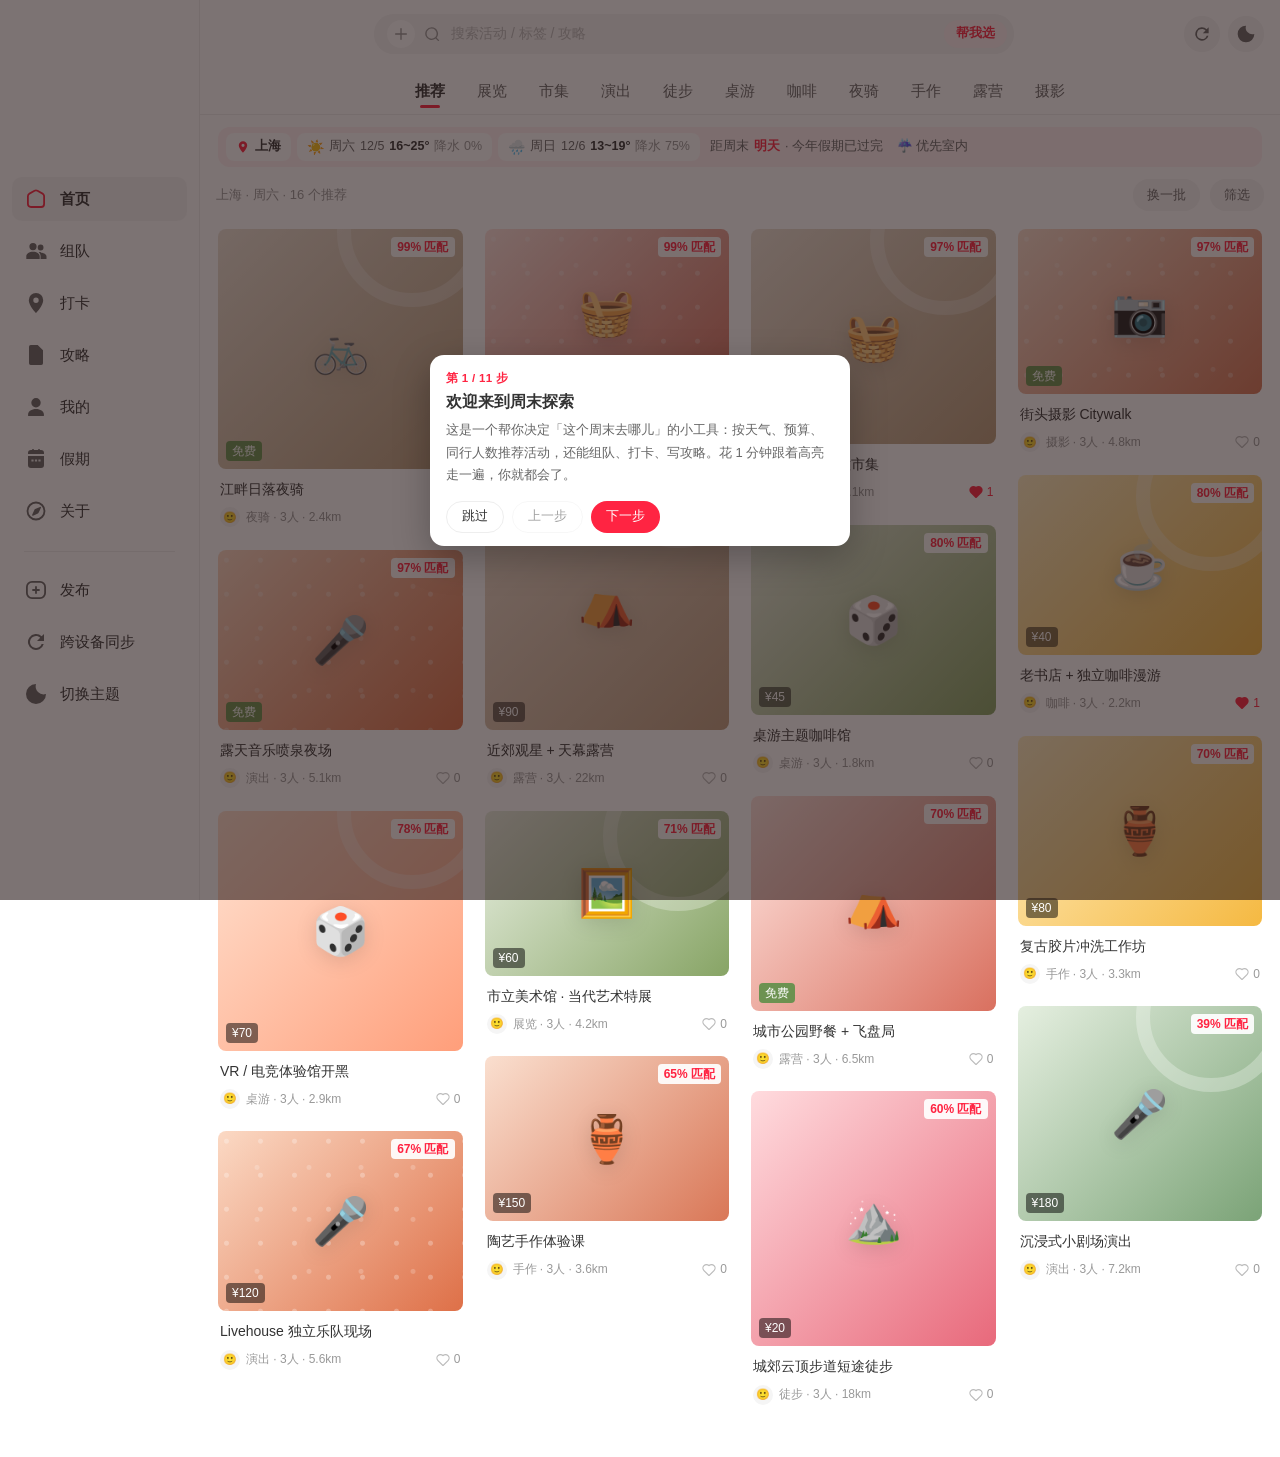
<file: index.html>
<!DOCTYPE html>
<html lang="zh-CN" data-theme="light">
<head>
<meta charset="UTF-8" />
<meta name="viewport" content="width=device-width, initial-scale=1, viewport-fit=cover" />
<title>周末探索 · 周末城市探索指南</title>
<meta name="description" content="按偏好、天气、预算推荐本地周末活动，支持组队出发、打卡记录、攻略分享，多设备实时同步。" />
<meta name="theme-color" content="#FF2B4E" />
<link rel="stylesheet" href="assets/css/base.css">
<link rel="stylesheet" href="assets/css/layout.css">
<link rel="stylesheet" href="assets/css/components.css">
<link rel="stylesheet" href="assets/css/pages.css">
<link rel="stylesheet" href="assets/css/tour.css">
</head>
<body>

<svg aria-hidden="true" style="position:absolute;width:0;height:0;overflow:hidden">
<defs>
  <!-- 导航类图标：24×24 网格，描边粗细 1.5～1.8 -->
  <symbol id="i-home" viewBox="0 0 24 24"><path d="M20.768 7.934a4 4 0 0 0-1.825-2.153l-5-2.778-.055-.03a4 4 0 0 0-3.83.03l-5 2.778A4 4 0 0 0 3 9.278v7.646q0 .1.005.2A4 4 0 0 0 7 20.924h10q.1 0 .2-.005a4 4 0 0 0 3.8-3.995V9.243a4 4 0 0 0-.232-1.309m-9.776-3.452a2 2 0 0 1 2.016 0l5.2 3.033a2 2 0 0 1 .992 1.728v7.881a2 2 0 0 1-2 2H6.8a2 2 0 0 1-2-2V9.243a2 2 0 0 1 .992-1.728z"/></symbol>
  <symbol id="i-search" viewBox="0 0 24 24"><path d="M11.5 3a8.5 8.5 0 0 1 6.613 13.84l3.023 3.024a.9.9 0 1 1-1.272 1.272l-3.024-3.023A8.5 8.5 0 1 1 11.5 3m0 15.2a6.7 6.7 0 1 0 0-13.4 6.7 6.7 0 0 0 0 13.4"/></symbol>
  <symbol id="i-plus" viewBox="0 0 20 20"><path d="M10 3.334a.75.75 0 0 1 .75.75V9.25h5.167a.75.75 0 1 1 0 1.5H10.75v5.167a.75.75 0 0 1-1.5 0V10.75H4.083a.75.75 0 0 1 0-1.5H9.25V4.084a.75.75 0 0 1 .75-.75"/></symbol>
  <symbol id="i-create" viewBox="0 0 24 24"><path d="M16 4.8A4.2 4.2 0 0 1 20.2 9v6a4.2 4.2 0 0 1-4.2 4.2H8A4.2 4.2 0 0 1 3.8 15V9A4.2 4.2 0 0 1 8 4.8zM8 3a6 6 0 0 0-6 6v6a6 6 0 0 0 6 6h8a6 6 0 0 0 6-6V9a6 6 0 0 0-6-6z"/><path d="M11.1 15a.9.9 0 1 0 1.8 0v-2.1H15a.9.9 0 1 0 0-1.8h-2.1V9a.9.9 0 1 0-1.8 0v2.1H9a.9.9 0 0 0 0 1.8h2.1z"/></symbol>
  <symbol id="i-like" viewBox="0 0 24 24"><path d="M3.83 4.803A6.25 6.25 0 0 1 8.233 3c1.36 0 2.68.436 3.767 1.253A6.26 6.26 0 0 1 15.767 3a6.25 6.25 0 0 1 4.404 1.803 6.127 6.127 0 0 1 0 8.734l-7.123 7.034a1.494 1.494 0 0 1-2.096 0l-7.128-7.04a6.125 6.125 0 0 1 .006-8.728m1.26 7.446L12 19.074l6.906-6.82a4.323 4.323 0 0 0 0-6.168 4.45 4.45 0 0 0-3.139-1.284 4.45 4.45 0 0 0-3.135 1.28.9.9 0 0 1-1.262 0 4.46 4.46 0 0 0-3.137-1.28 4.45 4.45 0 0 0-3.139 1.284 4.32 4.32 0 0 0-.005 6.163"/></symbol>
  <symbol id="i-liked" viewBox="0 0 24 24"><path d="m20.17 13.537-7.122 7.034a1.494 1.494 0 0 1-2.096 0l-7.128-7.04a6.125 6.125 0 0 1 .006-8.728A6.25 6.25 0 0 1 8.233 3c1.36 0 2.68.436 3.767 1.253A6.26 6.26 0 0 1 15.767 3a6.25 6.25 0 0 1 4.404 1.803 6.127 6.127 0 0 1 0 8.734"/></symbol>
  <symbol id="i-menu" viewBox="0 0 20 20"><path d="M3.25 4.167h13.5a.75.75 0 0 1 0 1.5H3.25a.75.75 0 0 1 0-1.5M3.25 9.25h13.5a.75.75 0 0 1 0 1.5H3.25a.75.75 0 0 1 0-1.5M16.75 14.333H3.25a.75.75 0 0 0 0 1.5h13.5a.75.75 0 0 0 0-1.5"/></symbol>
  <symbol id="i-arrow" viewBox="0 0 16 16"><path d="M9.667 7.823 5.548 3.812a.667.667 0 0 1 .928-.957l4.547 4.426c.406.393.416 1.04.023 1.446l-.023.022-4.558 4.395a.667.667 0 0 1-.928-.957l4.13-3.98a.267.267 0 0 0 0-.384"/></symbol>
  <!-- 以下为本项目自绘，网格/粗细与上面保持一致 -->
  <symbol id="i-user" viewBox="0 0 24 24"><path d="M12 12.4a4.7 4.7 0 1 0 0-9.4 4.7 4.7 0 0 0 0 9.4m0 1.7c-4.35 0-7.9 2.35-7.9 5.25V21h15.8v-1.65c0-2.9-3.55-5.25-7.9-5.25"/></symbol>
  <symbol id="i-team" viewBox="0 0 24 24"><path d="M9 11.2a3.6 3.6 0 1 0 0-7.2 3.6 3.6 0 0 0 0 7.2m0 1.6c-3.7 0-6.7 1.98-6.7 4.42V20h13.4v-2.78C15.7 14.78 12.7 12.8 9 12.8"/><path d="M16.6 11.4a2.9 2.9 0 1 0 0-5.8 2.9 2.9 0 0 0 0 5.8m.2 1.5c-.78 0-1.51.11-2.17.32 1.24 1.02 1.97 2.35 1.97 3.95V20h5.9v-2.5c0-2.1-2.6-3.8-5.7-3.8"/></symbol>
  <symbol id="i-pin" viewBox="0 0 24 24"><path d="M12 2a7.2 7.2 0 0 0-7.2 7.2C4.8 14.6 12 22 12 22s7.2-7.4 7.2-12.8A7.2 7.2 0 0 0 12 2m0 9.9a2.7 2.7 0 1 1 0-5.4 2.7 2.7 0 0 1 0 5.4"/></symbol>
  <symbol id="i-doc" viewBox="0 0 24 24"><path d="M5 3.75A1.75 1.75 0 0 1 6.75 2h6.9L19 7.35V20.25A1.75 1.75 0 0 1 17.25 22H6.75A1.75 1.75 0 0 1 5 20.25zm2.6 7.35h8.8v1.5H7.6zm0 4h5.6v1.5H7.6z"/></symbol>
  <symbol id="i-sync" viewBox="0 0 24 24"><path d="M17.65 6.35A8 8 0 1 0 19.73 14h-2.08A6 6 0 1 1 12 6c1.66 0 3.14.69 4.22 1.78L13 11h7V4z"/></symbol>
  <symbol id="i-moon" viewBox="0 0 24 24"><path d="M12 2a10 10 0 1 0 10 10 8 8 0 0 1-10-10"/></symbol>
  <symbol id="i-sun" viewBox="0 0 24 24"><path d="M12 17a5 5 0 1 0 0-10 5 5 0 0 0 0 10m0 1.8a1 1 0 0 1 1 1V22a1 1 0 0 1-2 0v-2.2a1 1 0 0 1 1-1m0-17.6a1 1 0 0 1 1 1V4.4a1 1 0 0 1-2 0V2.2a1 1 0 0 1 1-1M4.2 12a1 1 0 0 1-1 1H1a1 1 0 0 1 0-2h2.2a1 1 0 0 1 1 1m18.8 0a1 1 0 0 1-1 1h-2.2a1 1 0 0 1 0-2H22a1 1 0 0 1 1 1M5.6 5.6a1 1 0 0 1 1.4 0l1.6 1.6a1 1 0 0 1-1.4 1.4L5.6 7a1 1 0 0 1 0-1.4m11.6 11.6a1 1 0 0 1 1.4 0l1.6 1.6a1 1 0 0 1-1.4 1.4l-1.6-1.6a1 1 0 0 1 0-1.4m1.4-11.6a1 1 0 0 1 1.4 1.4L18.4 8.6A1 1 0 0 1 17 7.2zM7 17.2a1 1 0 0 1 0 1.4l-1.6 1.6A1 1 0 0 1 4 18.8l1.6-1.6a1 1 0 0 1 1.4 0"/></symbol>
  <symbol id="i-close" viewBox="0 0 24 24"><path d="M12 10.6 6.8 5.4a1 1 0 0 0-1.4 1.4l5.2 5.2-5.2 5.2a1 1 0 1 0 1.4 1.4l5.2-5.2 5.2 5.2a1 1 0 0 0 1.4-1.4L13.4 12l5.2-5.2a1 1 0 0 0-1.4-1.4z"/></symbol>
  <symbol id="i-trash" viewBox="0 0 24 24"><path d="M9.5 3h5a1.5 1.5 0 0 1 1.5 1.5V6h4a1 1 0 0 1 0 2h-1v12a2 2 0 0 1-2 2H8a2 2 0 0 1-2-2V8H5a1 1 0 0 1 0-2h4V4.5A1.5 1.5 0 0 1 10.5 3M9 6h6v-.5H9zm-1 4v10h8V10z"/></symbol>
  <symbol id="i-copy" viewBox="0 0 24 24"><path d="M8 2h9a2 2 0 0 1 2 2v11a1 1 0 0 1-2 0V4H8a1 1 0 0 1 0-2M5 6h9a2 2 0 0 1 2 2v12a2 2 0 0 1-2 2H5a2 2 0 0 1-2-2V8a2 2 0 0 1 2-2m0 2v12h9V8z"/></symbol>
  <symbol id="i-export" viewBox="0 0 24 24"><path d="M12 2a1 1 0 0 1 1 1v9.6l2.3-2.3a1 1 0 0 1 1.4 1.4l-4 4a1 1 0 0 1-1.4 0l-4-4a1 1 0 0 1 1.4-1.4L11 12.6V3a1 1 0 0 1 1-1M4 18a1 1 0 0 1 1 1v1h14v-1a1 1 0 0 1 2 0v2a1 1 0 0 1-1 1H4a1 1 0 0 1-1-1v-2a1 1 0 0 1 1-1"/></symbol>
  <symbol id="i-import" viewBox="0 0 24 24"><path d="M12 15a1 1 0 0 1-1-1V4.4L8.7 6.7a1 1 0 0 1-1.4-1.4l4-4a1 1 0 0 1 1.4 0l4 4a1 1 0 0 1-1.4 1.4L13 4.4V14a1 1 0 0 1-1 1M4 18a1 1 0 0 1 1 1v1h14v-1a1 1 0 0 1 2 0v2a1 1 0 0 1-1 1H4a1 1 0 0 1-1-1v-2a1 1 0 0 1 1-1"/></symbol>
  <symbol id="i-link" viewBox="0 0 24 24"><path d="M10.6 13.4a1 1 0 0 1 0-1.4l4-4a1 1 0 0 1 1.4 1.4l-4 4a1 1 0 0 1-1.4 0M7.8 16.2a4 4 0 0 1 0-5.6l3-3a1 1 0 0 1 1.4 1.4l-3 3a2 2 0 0 0 2.8 2.8l3-3a1 1 0 0 1 1.4 1.5l-3 3a4 4 0 0 1-5.6 0m8.4-8.4a4 4 0 0 1 0 5.6l-3 3a1 1 0 0 1-1.4-1.4l3-3a2 2 0 0 0-2.8-2.8l-3 3A1 1 0 0 1 7.6 10l3-3a4 4 0 0 1 5.6 0"/></symbol>
  <symbol id="i-heart-empty" viewBox="0 0 24 24"><path d="M12 20.6 4.9 13.7a5.6 5.6 0 0 1 .005-8 5.9 5.9 0 0 1 4.15-1.65c1.28 0 2.52.41 3.55 1.18a5.9 5.9 0 0 1 3.55-1.18c1.6 0 3.07.6 4.15 1.65a5.6 5.6 0 0 1 0 8z" fill="none" stroke="currentColor" stroke-width="1.8"/></symbol>
  <!-- 关于（信息）图标 -->
  <symbol id="i-info" viewBox="0 0 22 22"><path d="M12.1 6.646a1.146 1.146 0 1 1-2.292 0 1.146 1.146 0 0 1 2.292 0M11.95 8.896c.163.153.24.375.21.595l-.817 5.437.414-.099a.688.688 0 0 1 .32 1.338l-1.396.333a.687.687 0 0 1-.84-.764l.822-5.476-.445.088A.687.687 0 1 1 9.949 9l1.395-.278a.69.69 0 0 1 .607.174"/><path d="M20.167 11a9.167 9.167 0 1 1-18.334 0 9.167 9.167 0 0 1 18.334 0m-1.375 0a7.792 7.792 0 1 0-15.584 0 7.792 7.792 0 0 0 15.584 0"/></symbol>
  <!-- 日历：顶栏 + 本体 + 挂环 + 三个点 -->
  <symbol id="i-calendar" viewBox="0 0 24 24"><path d="M4 6a3 3 0 0 1 3-3h10a3 3 0 0 1 3 3v1H4z"/><path d="M4 9h16v9a3 3 0 0 1-3 3H7a3 3 0 0 1-3-3z"/><path d="M8 2.2h2v4.4H8zM14 2.2h2v4.4h-2z"/><path d="M7.4 12.4h2.2v2.2H7.4zM10.9 12.4h2.2v2.2h-2.2zM14.4 12.4h2.2v2.2h-2.2z" fill="#fff" fill-opacity=".85"/></symbol>
  <symbol id="i-bell" viewBox="0 0 24 24"><path d="M20.16 13.9v-2.7c0-3.18-1.99-6.07-4.98-7.3C14.58 2.75 13.35 2 12 2s-2.58.75-3.18 1.9c-3 1.23-4.98 4.12-4.98 7.3v2.69C2.77 14.26 2 15.26 2 16.42c0 1.48 1.24 2.68 2.76 2.68H8.5c.28 1.64 1.73 2.9 3.5 2.9s3.22-1.26 3.5-2.9h3.74c1.52 0 2.76-1.2 2.76-2.68 0-1.16-.77-2.15-1.84-2.52M12 20.2c-.74 0-1.36-.46-1.6-1.1h3.19c-.23.64-.85 1.1-1.59 1.1m7.24-2.9H4.76c-.5 0-.9-.39-.9-.88 0-.48.41-.88.91-.88.51 0 .93-.4.93-.9V11.2c0-2.56 1.67-4.88 4.14-5.76.26-.09.46-.29.56-.54.24-.66.89-1.1 1.61-1.1s1.37.44 1.61 1.1c.09.25.3.45.56.54 2.48.88 4.14 3.19 4.14 5.76v3.44c0 .5.42.9.94.9.5 0 .9.39.9.88a.91.91 0 0 1-.92.88"/></symbol>
  <!-- 关于（新手指引）：指北针 —— 圆环 + 指针 -->
  <symbol id="i-compass" viewBox="0 0 24 24"><path d="M12 2.6a9.4 9.4 0 1 1 0 18.8 9.4 9.4 0 0 1 0-18.8m0 1.8a7.6 7.6 0 1 0 0 15.2 7.6 7.6 0 0 0 0-15.2"/><path d="M16.1 7.9a.62.62 0 0 1 .82.82l-2.2 4.9a1.6 1.6 0 0 1-.82.82l-4.9 2.2a.62.62 0 0 1-.82-.82l2.2-4.9a1.6 1.6 0 0 1 .82-.82z"/></symbol>
</defs>
</svg>

<!-- ============ 桌面左侧导航（垂直居中，无 logo，无版本页脚） ============ -->
<aside class="rail">
  <nav class="rail-nav">
    <button class="rail-item on" data-page="feed"><svg class="ri" width="24" height="24"><use href="#i-home"></use></svg>首页</button>
    <button class="rail-item" data-page="team"><svg class="ri" width="24" height="24"><use href="#i-team"></use></svg>组队</button>
    <button class="rail-item" data-page="checkin"><svg class="ri" width="24" height="24"><use href="#i-pin"></use></svg>打卡</button>
    <button class="rail-item" data-page="guide"><svg class="ri" width="24" height="24"><use href="#i-doc"></use></svg>攻略</button>
    <button class="rail-item" data-page="me"><svg class="ri" width="24" height="24"><use href="#i-user"></use></svg>我的</button>
    <button class="rail-item" data-page="calendar"><svg class="ri" width="24" height="24"><use href="#i-calendar"></use></svg>假期</button>
    <button class="rail-item" data-page="about"><svg class="ri" width="24" height="24"><use href="#i-compass"></use></svg>关于</button>
    <div class="rail-sep"></div>
    <button class="rail-item" id="railPublish"><svg class="ri" width="24" height="24"><use href="#i-create"></use></svg>发布</button>
    <button class="rail-item" id="railSync"><svg class="ri" width="24" height="24"><use href="#i-sync"></use></svg>跨设备同步</button>
    <button class="rail-item" id="railTheme"><svg class="ri" width="24" height="24"><use href="#i-moon"></use></svg>切换主题</button>
  </nav>
</aside>

<div class="shell">

<!-- ============ 顶栏（搜索区） ============ -->
<header class="topbar">
  <div class="topbar-in">
    <div class="mlogo"><i>周末</i>探索</div>
    <div class="searchbox">
      <button class="search-add" id="postMini" title="发布"><svg class="ri" width="18" height="18"><use href="#i-plus"></use></svg></button>
      <svg class="ri" width="18" height="18"><use href="#i-search"></use></svg>
      <input id="q" placeholder="搜索活动 / 标签 / 攻略" autocomplete="off" />
      <button class="ask-btn" id="askBtn" title="根据天气和预算帮你挑一个">帮我选</button>
    </div>
    <div class="top-actions">
      <button class="icon-btn" id="syncBtn" title="跨设备同步"><svg class="ri" width="20" height="20"><use href="#i-sync"></use></svg></button>
      <button class="icon-btn" id="themeBtn" title="切换主题"><svg class="ri" width="20" height="20"><use href="#i-moon"></use></svg></button>
    </div>
  </div>
  <nav class="catbar"><div class="catbar-in" id="catbar"></div></nav>
</header>

<!-- ============ 推荐页 ============ -->
<main id="page-feed" class="wrap">
  <div class="weatherbar" id="weatherBar">正在获取天气…</div>
  <div class="toolrow">
    <span class="count" id="feedCount"></span>
    <button class="pill" id="shuffleBtn">换一批</button>
    <button class="pill" id="filterBtn">筛选<span class="dot" id="filterDot" hidden></span></button>
  </div>
  <div class="masonry" id="feed"></div>
</main>

<!-- ============ 假期（日历 / 调休 / 放假安排 / 天气提醒） ============ -->
<main id="page-calendar" class="page wrap" hidden>
  <div class="sec-title">假期 <small id="calHint"></small></div>
  <div class="cal-alerts" id="calAlerts"></div>
  <div class="cal-card">
    <div class="cal-head">
      <button class="icon-btn" id="calPrev" title="上个月"><svg class="ri" width="18" height="18" style="transform:rotate(180deg)"><use href="#i-arrow"></use></svg></button>
      <b id="calTitle"></b>
      <button class="icon-btn" id="calNext" title="下个月"><svg class="ri" width="18" height="18"><use href="#i-arrow"></use></svg></button>
      <button class="btn line" id="calToday">回到今天</button>
    </div>
    <div class="cal-week"><span>一</span><span>二</span><span>三</span><span>四</span><span>五</span><span class="wk">六</span><span class="wk">日</span></div>
    <div class="cal-grid" id="calGrid"></div>
    <div class="cal-legend">
      <span><i class="d-wk"></i>周末</span>
      <span><i class="d-hol"></i>放假</span>
      <span><i class="d-work"></i>调休上班</span>
      <span><i class="d-today"></i>今天</span>
    </div>
  </div>
  <div class="sec-title" style="margin-top:14px">2026 年放假安排 <small><span class="swipe-hint">左右滑动 · </span>国办发明电〔2025〕7号</small></div>
  <div class="cal-holidays" id="holidayList"></div>
</main>

<!-- ============ 关于 ============ -->
<main id="page-about" class="page wrap" hidden>
  <div class="about">
    <div class="about-tabs" id="aboutTabs" role="tablist">
      <button class="atab on" data-atab="guide" id="aboutTabGuide" role="tab"><svg class="ri" width="17" height="17"><use href="#i-compass"></use></svg>新手指引</button>
      <button class="atab" data-atab="readme" id="aboutTabReadme" role="tab"><svg class="ri" width="17" height="17"><use href="#i-info"></use></svg>项目说明</button>
    </div>

    <!-- ============ 新手指引（第一次访问会自动弹出全屏引导；这里可以随时回放） ============ -->
    <section class="about-pane" id="aboutGuide">
      <header class="about-hero">
        <h1>3 分钟上手</h1>
        <p>第一次来？跟着高亮走一遍，就知道每个功能藏在哪了。以后再想看，直接点下面任意一步跳过去。</p>
        <div class="gstart">
          <button class="btn pri" id="guidePlay"><svg class="ri" width="15" height="15"><use href="#i-compass"></use></svg>开始引导</button>
          <span class="hint">共 11 步 · 支持 ← → 切换、Esc 退出</span>
        </div>
      </header>
      <section class="about-sec">
        <h2>引导步骤</h2>
        <div class="gsteps" id="guideSteps"></div>
      </section>
      <section class="about-sec">
        <h2>三句话说明白</h2>
        <div class="feat-grid">
          <div class="feat"><b>先看首页</b><span>推荐卡片按你的偏好排好序，点开就能看到推荐理由和风险提示</span></div>
          <div class="feat"><b>看中就去</b><span>用组队凑人、用打卡记录，攻略里还有别人踩过的坑</span></div>
          <div class="feat"><b>换设备不怕丢</b><span>「我的 → 跨设备同步」建个房间，手机和电脑看同一份数据</span></div>
        </div>
      </section>
    </section>

    <!-- ============ 项目说明（内容即 README；看完引导之后默认显示这块） ============ -->
    <section class="about-pane" id="aboutReadme" hidden>
      <header class="about-hero">
        <h1>周末探索</h1>
        <p>按偏好、天气、预算推荐本地周末活动，支持组队出发、打卡记录、攻略分享，并能在多台设备之间同步。</p>
        <div class="about-links">
          <a href="https://moyuology.github.io/weekend-city-guide/" target="_blank" rel="noopener">在线访问</a>
          <a href="https://github.com/MoyuOlogy/weekend-city-guide" target="_blank" rel="noopener">源码仓库</a>
        </div>
      </header>

      <section class="about-sec">
        <h2>功能</h2>
        <div class="feat-grid">
          <div class="feat"><b>推荐引擎</b><span>城市 / 预算 / 人数 / 时长 / 偏好多项加权，每条都给出匹配度与理由、风险提示，不是黑箱排序</span></div>
          <div class="feat"><b>天气联动</b><span>接 Open-Meteo 真实预报，按即将到来的周六 / 周日取数；下雨自动压低户外权重、优先室内</span></div>
          <div class="feat"><b>假期</b><span>标注周末 / 法定假期 / 调休上班，格子里带未来 7 天天气与出行提醒</span></div>
          <div class="feat"><b>组队</b><span>建队、加入退出、满员进度环、一键复制邀请文案，发起人可解散</span></div>
          <div class="feat"><b>打卡</b><span>地点 / 花费 / 时长 / 心情 / 感想，自动统计次数、总时长与总花费</span></div>
          <div class="feat"><b>攻略</b><span>发布、标签、点赞、复制；标签可点，点了直接跳首页按该标签筛选</span></div>
          <div class="feat"><b>跨设备同步</b><span>云端房间 + 分享链接 + 导入导出 JSON，三种方式互为兜底</span></div>

          <div class="feat"><b>新手引导</b><span>第一次访问自动带你走一遍全站；随时可在「关于 → 新手指引」里回放</span></div>
          <div class="feat"><b>收藏</b><span>在推荐里点心形即可收藏，集中显示在「我的」页</span></div>
        </div>
      </section>

      <section class="about-sec">
        <h2>怎么用跨设备同步</h2>
        <div class="kv-list">
          <div class="kv-row"><b>云端房间</b><span>创建房间后把 6 位房间码发给同学。页面每 6 秒自动同步、改动即上传；发布前会先拉取合并，不会用较少的数据抹掉别人的贡献。</span></div>
          <div class="kv-row"><b>分享链接</b><span>把数据打包进网址，任何设备打开即导入，永久有效、不依赖第三方服务。</span></div>
          <div class="kv-row"><b>导入导出</b><span>导出 JSON 留档；导入 JSON 支持选择文件或直接粘贴。</span></div>
        </div>
      </section>

      <section class="about-sec">
        <h2>技术栈</h2>
        <div class="kv-list">
          <div class="kv-row"><b>形态</b><span>原生 HTML + CSS + JavaScript，<b>零依赖、零构建</b>，GitHub Pages 静态托管</span></div>
          <div class="kv-row"><b>结构</b><span><code>index.html</code> 只留骨架；样式在 <code>assets/css/</code>（5 个），脚本在 <code>assets/js/</code>（21 个模块）</span></div>
          <div class="kv-row"><b>加载</b><span>经典 <code>&lt;script defer&gt;</code>，不用 ES module —— module 在 <code>file://</code> 下会被 CORS 挡掉，那样就不能直接双击打开页面了</span></div>
          <div class="kv-row"><b>数据</b><span>浏览器 <code>localStorage</code>，v1 数据自动迁移</span></div>
          <div class="kv-row"><b>天气</b><span>Open-Meteo（免费、无需 Key）</span></div>
          <div class="kv-row"><b>同步</b><span>textdb.dev 公共存储（免注册）</span></div>
          <div class="kv-row"><b>节假日</b><span>2026 年放假安排：国办发明电〔2025〕7号</span></div>
          <div class="kv-row"><b>视觉</b><span>主色 <code>#ff2442</code>；24×24 单色矢量图标，不用 emoji 做图标；全站禁用蓝紫色相，有自动化断言守着</span></div>
          <div class="kv-row"><b>部署</b><span>GitHub Pages 纯静态托管（不能跑服务端语言）；文件名大小写敏感，Windows 本地不敏感</span></div>
        </div>
      </section>

      <section class="about-sec">
        <h2>质量验证</h2>
        <p>用 Edge 无头浏览器真实加载页面、真实发网络请求跑出来的，共 5 套、271 项断言：</p>
        <div class="feat-grid">
          <div class="feat"><b>颜色审计</b><span>递归扫描全部源码，断言不存在蓝 / 紫色相（hue 185°–335°）</span></div>
          <div class="feat"><b>行为测试 68 项</b><span>渲染 / 筛选 / 搜索 / 点赞 / 详情弹层 / 发布 / 合并与墓碑 / XSS 转义 / 持久化 / 首次访问的强制引导</span></div>
          <div class="feat"><b>按钮审计 112 项</b><span>用真实鼠标事件序列逐个点击，断言不存在「点了没反应」的按钮</span></div>
          <div class="feat"><b>布局与移动端 74 项</b><span>iframe 精确视口验证双端导航、列数、横向溢出、弹窗居中、引导对位，以及触屏点击目标 / 表单字号 / 触屏双击路径</span></div>
          <div class="feat"><b>跨设备同步 17 项</b><span>真连网络验证建房 → 发布 → 清空本地 → 从云端拉回</span></div>
        </div>
        <div class="note">复现方式：<code>powershell -File tests\run-tests.ps1</code>（需 Node.js + Edge）</div>
      </section>

      <section class="about-sec">
        <h2>已知限制</h2>
        <ul>
          <li><b>房间基于公共服务 textdb.dev</b>：房间码即钥匙，任何拿到它的人都能读写，请勿放敏感信息；重要内容请用分享链接或导出 JSON 留档。</li>
          <li><b>活动是示例数据</b>（16 条内置），封面是 CSS 渐变 + emoji 生成的占位图，没有真实照片。</li>
          <li>距离为示例值，未接定位与真实通勤时间；无账号体系，昵称仅在本机登记。</li>
          <li>同步靠轮询（6 秒），不是 WebSocket 实时推送。</li>
          <li><b>节假日是硬编码的 2026 年安排</b>（国办发明电〔2025〕7号）：跨年后需要更新，不会自动跟随。</li>
        </ul>
      </section>

    </section>
  </div>
</main>

<!-- ============ 组队页 ============ -->
<main id="page-team" class="page wrap" hidden>
  <div class="sec-title">正在组队 <small id="teamCount"></small></div>
  <div class="list cols-2" id="teamList"></div>
</main>

<!-- ============ 打卡页 ============ -->
<main id="page-checkin" class="page wrap" hidden>
  <div class="sec-title">我的探索足迹</div>
  <div class="stats" id="ckStats"></div>
  <div class="sec-title" style="margin-top:18px">打卡时间线</div>
  <div class="list" id="ckList"></div>
</main>

<!-- ============ 攻略页 ============ -->
<main id="page-guide" class="page wrap" hidden>
  <div class="sec-title">攻略广场 <small id="guideCount"></small></div>
  <div class="list cols-2" id="guideList"></div>
</main>

<!-- ============ 我的 ============ -->
<main id="page-me" class="page wrap" hidden>
  <div class="row-card">
    <div class="rt">
      <div style="display:flex;gap:11px;align-items:center">
        <div class="avatar" style="width:46px;height:46px;font-size:20px" id="meAvatar">🙂</div>
        <div>
          <h3 id="meName">未设置昵称</h3>
          <div class="meta" id="meSub">设置昵称后即可组队、发攻略</div>
        </div>
      </div>
      <button class="btn line" id="editNickBtn">编辑</button>
    </div>
  </div>

  <div class="sec-title" style="margin-top:18px">我的数据</div>
  <div class="stats" id="meStats"></div>

  <!-- 「假期」和「关于」在桌面端已经在左侧栏里了；移动端底部只有 5 格，
       塞不下更多导航，所以这两个子页面的入口统一收到这里。 -->
  <div class="sec-title only-mobile" style="margin-top:18px">更多</div>
  <div class="row-card only-mobile" id="meMore" style="padding:2px 0">
    <button class="mrow" data-page="calendar">
      <svg class="ri" width="20" height="20"><use href="#i-calendar"></use></svg>假期
      <span class="ts">放假 · 调休 · 天气提醒</span>
      <svg class="ri ar" width="15" height="15"><use href="#i-arrow"></use></svg>
    </button>
    <button class="mrow" data-page="about">
      <svg class="ri" width="20" height="20"><use href="#i-compass"></use></svg>关于
      <span class="ts">新手指引 · 技术栈 · 已知限制</span>
      <svg class="ri ar" width="15" height="15"><use href="#i-arrow"></use></svg>
    </button>
  </div>

  <div class="sec-title" style="margin-top:18px">跨设备同步</div>
  <div class="row-card">
    <div class="rt">
      <div>
        <h3 id="meSyncTitle">未加入云端房间</h3>
        <div class="meta" id="meSyncSub">加入房间后，手机建的活动电脑能立刻看到</div>
      </div>
      <button class="btn pri" id="meSyncBtn">去开启</button>
    </div>
  </div>

  <div class="sec-title" style="margin-top:18px">数据管理</div>
  <div class="row-card">
    <div class="btnrow">
      <button class="btn line" id="shareLinkBtn"><svg class="ri" width="16" height="16"><use href="#i-link"></use></svg>生成分享链接</button>
      <button class="btn line" id="exportBtn"><svg class="ri" width="16" height="16"><use href="#i-export"></use></svg>导出 JSON</button>
      <button class="btn line" id="importBtn"><svg class="ri" width="16" height="16"><use href="#i-import"></use></svg>导入 JSON</button>
      <button class="btn warn" id="clearBtn"><svg class="ri" width="16" height="16"><use href="#i-trash"></use></svg>清空全部数据</button>
      <button class="btn line" id="clearDemoBtn" hidden>清除示例数据</button>
    </div>
    <div class="meta" style="margin-top:10px">分享链接会把当前组队 / 打卡 / 攻略打包进网址，任何设备打开即导入，永久有效，无需联网服务。</div>
  </div>

  <div class="sec-title" style="margin-top:18px">我收藏的活动</div>
  <div class="list cols-2" id="meFavList"></div>

  <div class="foot">
    周末探索 · v3.0 · 天气数据来自 <a href="https://open-meteo.com/" target="_blank" rel="noopener">Open-Meteo</a> ·
    多设备同步基于 <a href="https://textdb.dev/" target="_blank" rel="noopener">textdb.dev</a> 公共存储 + 分享链接<br />
    <a href="https://github.com/MoyuOlogy/weekend-city-guide" target="_blank" rel="noopener">GitHub 仓库</a>
  </div>
</main>

</div><!-- /shell -->

<!-- ============ 底部 Tab（移动端 5 项）+ 悬浮发布按钮 ============ -->
<!-- 移动端只有 5 格：首页 / 组队 / 打卡 / 攻略 / 我的。
     「假期」和「关于」不加进来 —— 详见「我的 → 更多」里的入口。 -->
<nav class="tabbar">
  <div class="tabbar-in">
    <button class="tb on" data-page="feed"><svg class="ri" width="23" height="23"><use href="#i-home"></use></svg><span>首页</span></button>
    <button class="tb" data-page="team"><svg class="ri" width="23" height="23"><use href="#i-team"></use></svg><span>组队</span></button>
    <button class="tb" data-page="checkin"><svg class="ri" width="23" height="23"><use href="#i-pin"></use></svg><span>打卡</span></button>
    <button class="tb" data-page="guide"><svg class="ri" width="23" height="23"><use href="#i-doc"></use></svg><span>攻略</span></button>
    <button class="tb" data-page="me"><svg class="ri" width="23" height="23"><use href="#i-user"></use></svg><span>我的</span></button>
  </div>
</nav>
<button class="fab" id="plusBtn" title="发布"><svg class="ri" width="24" height="24"><use href="#i-plus"></use></svg></button>

<!-- ============ 新手引导遮罩 ============
     首次访问自动弹出；平时可以在「关于 → 新手指引」里回放。
     高亮靠 #tourHole 的 box-shadow 把周围压暗，所以不需要额外的背景层。 -->
<div class="tour" id="tour" role="dialog" aria-modal="true" aria-labelledby="tourTitle" hidden>
  <div class="tour-hole" id="tourHole"></div>
  <div class="tour-tip" id="tourTip">
    <div class="tour-no" id="tourStepNo"></div>
    <h3 id="tourTitle"></h3>
    <p id="tourText"></p>
    <div class="tour-acts">
      <button class="btn line" id="tourSkip">跳过</button>
      <button class="btn line" id="tourPrev">上一步</button>
      <button class="btn pri" id="tourNext">下一步</button>
    </div>
  </div>
</div>

<div class="mask" id="mask"></div>
<section class="sheet" id="sheetDetail"></section>
<section class="sheet" id="sheetForm"></section>
<section class="sheet" id="sheetSync"></section>
<div class="burst" id="burst">❤️</div>
<div id="toast"></div>


<!-- ============ 脚本 ============
     按依赖顺序加载（defer 保证在 DOM 解析后、按文档顺序执行）。
     模块：util.js → store.js → data.js → weather.js → recommend.js → cover.js → feed.js → sheet.js → filter.js → publish.js → team.js → checkin.js → guide.js → me.js → calendar.js → router.js → tour.js → sync.js → events.js → io.js → init.js
     全部用经典 script 而不是 ES module —— module 在 file:// 下会被 CORS 挡，
     那样就没法直接双击 index.html 打开了。
-->
<script defer src="assets/js/util.js"></script>
<script defer src="assets/js/store.js"></script>
<script defer src="assets/js/data.js"></script>
<script defer src="assets/js/weather.js"></script>
<script defer src="assets/js/recommend.js"></script>
<script defer src="assets/js/cover.js"></script>
<script defer src="assets/js/feed.js"></script>
<script defer src="assets/js/sheet.js"></script>
<script defer src="assets/js/filter.js"></script>
<script defer src="assets/js/publish.js"></script>
<script defer src="assets/js/team.js"></script>
<script defer src="assets/js/checkin.js"></script>
<script defer src="assets/js/guide.js"></script>
<script defer src="assets/js/me.js"></script>
<script defer src="assets/js/calendar.js"></script>
<script defer src="assets/js/router.js"></script>
<script defer src="assets/js/tour.js"></script>
<script defer src="assets/js/sync.js"></script>
<script defer src="assets/js/events.js"></script>
<script defer src="assets/js/io.js"></script>
<script defer src="assets/js/init.js"></script>
</body>
</html>
</file>
<file: assets/css/base.css>
/* 周末探索 · base.css —— 变量 / reset / 排版 / 通用工具类 / toast / 页脚
 *
 * 由 index.html 拆分而来（index.html 的 <style>）。每个文件对应原文件里的一个注释模块，
 * 内容是搬运而非重写。要改某个功能，改对应文件即可，不用翻整个 index.html。
 */

/* =========================================================
   设计令牌：品牌红 #ff2442 · 正文 #333 · 次要 #999 · 分隔 #eee
   卡片栅格：1440 视口下最多 4 列，列间距 22～32px
   ========================================================= */
:root{
  --red:#ff2442;
  --red-soft:#fff0f3;
  --text:#333333;
  --text-2:#666666;
  --muted:#999999;
  --muted-2:#bbbbbb;
  --bg:#ffffff;
  --hover:#f7f7f7;
  --fill:#f5f5f5;
  --line:#eeeeee;
  --amber:#e4831b; --amber-soft:#fff6e8;
  --olive:#5f8f49; --olive-soft:#f0f7ec;
  --shadow:0 4px 16px rgba(0,0,0,.08);
  --shadow-lg:0 -6px 24px rgba(0,0,0,.1);
  --r:8px;
  --rail:200px;
  --gap:32px;
}
html[data-theme=dark]{
  --red:#ff4d6a; --red-soft:rgba(255,77,106,.14);
  --text:#f2f2f2; --text-2:#c8c8c8; --muted:#9a9a9a; --muted-2:#777777;
  --bg:#141414; --hover:#212121; --fill:#1f1f1f; --line:#2a2a2a;
  --amber:#ffae4d; --amber-soft:rgba(255,174,77,.14);
  --olive:#9cc47a; --olive-soft:rgba(156,196,122,.14);
  --shadow:0 4px 16px rgba(0,0,0,.5);
  --shadow-lg:0 -6px 24px rgba(0,0,0,.6);
}
*{box-sizing:border-box;-webkit-tap-highlight-color:transparent}
html{margin:0;padding:0;-webkit-text-size-adjust:100%}
body{
  margin:0;padding:0;background:var(--bg);color:var(--text);min-height:100vh;
  font-family:-apple-system,BlinkMacSystemFont,"PingFang SC","Hiragino Sans GB","Microsoft YaHei",sans-serif;
  -webkit-font-smoothing:antialiased;overflow-x:hidden;overscroll-behavior-y:contain;
  font-size:14px;line-height:1.4;
}
button,input,select,textarea{font:inherit;color:inherit}
button{border:none;background:none;cursor:pointer;padding:0}
input,textarea,select{outline:none}
::placeholder{color:var(--muted-2)}
a{color:inherit;text-decoration:none}
[hidden]{display:none !important}
.wrap{max-width:1180px;margin:0 auto}
/* 统一图标：全部用 24 网格的 SVG，不用 emoji */
.ri{display:block;fill:currentColor;flex:0 0 auto}

.about .kv-row b{flex:0 0 96px;color:var(--text);font-weight:600}
.about .kv-row span{color:var(--text-2);min-width:0}
.about .note{background:var(--fill);border-radius:10px;padding:12px 14px;margin:12px 0;font-size:12.5px;color:var(--text-2);line-height:1.8}

/* toast */
#toast{
  position:fixed;left:50%;top:44%;transform:translate(-50%,-50%) scale(.92);opacity:0;pointer-events:none;z-index:300;
  background:rgba(0,0,0,.8);color:#fff;padding:12px 22px;border-radius:8px;font-size:13.5px;font-weight:400;
  max-width:80vw;text-align:center;line-height:1.5;transition:.2s
}
#toast.on{opacity:1;transform:translate(-50%,-50%) scale(1)}
.foot{text-align:center;color:var(--muted-2);font-size:11.5px;line-height:2;padding:8px 12px 100px}
.foot a{color:var(--muted)}
</file>
<file: assets/css/layout.css>
/* 周末探索 · layout.css —— 桌面左侧栏 / 顶栏 / 分类条 / 底部 Tab / 悬浮发布
 *
 * 由 index.html 拆分而来（index.html 的 <style>）。每个文件对应原文件里的一个注释模块，
 * 内容是搬运而非重写。要改某个功能，改对应文件即可，不用翻整个 index.html。
 */

/* ================= 桌面左侧导航 ================= */
/* 导航整体垂直居中（不再有 logo 与版本页脚，那些信息移到「关于」页） */
.rail{
  display:none;position:fixed;left:0;top:0;bottom:0;width:var(--rail);z-index:50;
  flex-direction:column;justify-content:center;padding:16px 12px;background:var(--bg);
  border-right:1px solid var(--line);overflow-y:auto
}
.rail-nav{display:flex;flex-direction:column}
.rail-item{
  display:flex;align-items:center;gap:12px;width:100%;padding:10px 12px;margin-bottom:8px;border-radius:10px;
  font-size:15px;font-weight:500;color:var(--text);transition:background .15s;text-align:left
}
.rail-item .ri{color:var(--text-2);transition:color .15s}
.rail-item:hover{background:var(--hover)}
.rail-item.on{font-weight:600;background:var(--hover)}
.rail-item.on .ri{color:var(--red)}
.rail-sep{height:1px;background:var(--line);margin:10px 12px 16px}
.shell{min-height:100vh}
@media(min-width:1024px){ .shell{margin-left:var(--rail)} .rail{display:flex} }

/* ================= 顶栏（搜索区） ================= */
/* 分类条必须与搜索栏同处一个 sticky 容器：sticky 元素被限制在父容器范围内 */
.topbar{
  position:sticky;top:0;z-index:40;background:color-mix(in srgb,var(--bg) 94%,transparent);
  backdrop-filter:saturate(1.8) blur(20px)
}
.topbar-in{max-width:1180px;margin:0 auto;display:flex;align-items:center;gap:12px;padding:14px 16px}
.mlogo{display:flex;align-items:center;gap:6px;flex:0 0 auto;font-weight:800;font-size:15px}
.mlogo i{
  width:26px;height:26px;border-radius:7px;background:var(--red);color:#fff;display:grid;place-items:center;
  font-style:normal;font-size:11px;font-weight:800
}
.searchbox{
  flex:1;min-width:0;display:flex;align-items:center;gap:8px;height:40px;padding:0 6px 0 12px;
  background:var(--fill);border:1px solid transparent;border-radius:999px;transition:.18s
}
@media(min-width:1024px){ .searchbox{max-width:640px;margin:0 auto} }
.searchbox:focus-within{background:var(--bg);border-color:var(--red)}
.searchbox input{flex:1;border:none;background:none;font-size:14px;min-width:0}
.searchbox .ri{color:var(--muted)}
.search-add{
  width:28px;height:28px;border-radius:50%;background:var(--bg);display:grid;place-items:center;color:var(--text-2);
  transition:.15s;flex:0 0 auto
}
.search-add:hover{background:var(--red);color:#fff}
.ask-btn{
  display:none;align-items:center;gap:4px;height:28px;padding:0 12px;border-radius:999px;font-size:12.5px;
  font-weight:600;color:var(--red);background:var(--red-soft);white-space:nowrap;flex:0 0 auto
}
@media(min-width:1024px){ .mlogo{display:none} .ask-btn{display:inline-flex} }
.top-actions{display:flex;gap:8px;flex:0 0 auto}
.icon-btn{
  width:36px;height:36px;border-radius:50%;display:grid;place-items:center;color:var(--text-2);
  background:var(--fill);transition:.15s;flex:0 0 auto
}
.icon-btn:hover{background:var(--hover);color:var(--text)}
.icon-btn:active{transform:scale(.93)}

/* ================= 分类条 ================= */
.catbar{position:static;border-bottom:1px solid var(--line)}
.catbar-in{
  max-width:1180px;margin:0 auto;display:flex;justify-content:center;gap:32px;overflow-x:auto;
  padding:0 16px;scrollbar-width:none
}
.catbar-in::-webkit-scrollbar{display:none}
.cat{
  position:relative;padding:12px 0 13px;font-size:15px;color:var(--text-2);white-space:nowrap;
  font-weight:500;transition:color .18s
}
.cat:hover{color:var(--text)}
.cat.on{color:var(--text);font-weight:700}
.cat.on::after{
  content:"";position:absolute;left:50%;bottom:6px;transform:translateX(-50%);width:20px;height:3px;
  border-radius:2px;background:var(--red)
}
@media(max-width:1023px){ .catbar-in{justify-content:flex-start;gap:24px} }

/* ================= 底部 Tab（移动端） ================= */
.tabbar{
  position:fixed;left:0;right:0;bottom:0;z-index:60;background:color-mix(in srgb,var(--bg) 94%,transparent);
  backdrop-filter:blur(18px);border-top:1px solid var(--line);padding-bottom:env(safe-area-inset-bottom)
}
@media(min-width:1024px){ .tabbar{display:none} }
.tabbar-in{max-width:1080px;margin:0 auto;display:grid;grid-template-columns:repeat(5,1fr);align-items:end;height:54px}
/* 发布改到右下角悬浮按钮：底部只留 5 个导航格，不再挤进「＋」占一格 */
.fab{
  position:fixed;right:16px;bottom:calc(66px + env(safe-area-inset-bottom));z-index:61;
  width:52px;height:52px;border-radius:50%;display:grid;place-items:center;
  background:var(--red);color:#fff;box-shadow:0 6px 20px rgba(255,36,66,.38);transition:.16s
}
.fab:active{transform:scale(.93)}
@media(min-width:1024px){ .fab{display:none} }
.tb{display:flex;flex-direction:column;align-items:center;justify-content:center;gap:3px;height:100%;color:var(--muted)}
.tb .ri{color:var(--muted)}
.tb span{font-size:10.5px;font-weight:500}
.tb.on{color:var(--text)}
.tb.on .ri{color:var(--text)}
.tb.plus{position:relative}
.tb.plus .pl{
  position:absolute;top:-10px;width:46px;height:32px;border-radius:8px;display:grid;place-items:center;
  background:var(--red);color:#fff;transition:.16s
}
.tb.plus .pl .ri{color:#fff}
.tb.plus:active .pl{transform:scale(.94)}

/* 窄屏：顶栏的几个小圆钮在触屏上偏小（36 / 28px），各加 4px。
   桌面端不变。 */
@media(max-width:1023px){
  .icon-btn{width:40px;height:40px}
  .search-add{width:32px;height:32px}
}
</file>
<file: assets/css/components.css>
/* 周末探索 · components.css —— 天气条 / 工具行 / 瀑布流卡片 / 列表 / 表单 / 弹层
 *
 * 由 index.html 拆分而来（index.html 的 <style>）。每个文件对应原文件里的一个注释模块，
 * 内容是搬运而非重写。要改某个功能，改对应文件即可，不用翻整个 index.html。
 */

/* ================= 天气条 =================
   之前是「两个大白块 + 一列文字」：留白多、颜色也和页面主题不搭。
   改成一条淡红底的紧凑胶囊条，城市 / 周六 / 周日 / 提醒全部等高内联，
   桌面端一行就够，手机上自动折成两三行。 */
.weatherbar{
  display:flex;align-items:center;gap:6px;flex-wrap:wrap;
  margin:12px 8px 0;padding:6px 8px;border-radius:12px;
  background:var(--red-soft);font-size:12.5px;color:var(--text-2);line-height:1.4
}
.weatherbar .wchip{
  display:inline-flex;align-items:center;gap:5px;height:28px;padding:0 10px;border-radius:8px;
  background:var(--bg);color:var(--text-2);white-space:nowrap
}
.weatherbar .wchip .ri{color:var(--muted);flex:0 0 auto}
.weatherbar .wchip.city{font-weight:600;color:var(--text)}
.weatherbar .wchip.city .ri{color:var(--red)}
.weatherbar .wday .we{font-size:14px;line-height:1}
.weatherbar .wday .wt{font-weight:600;color:var(--text)}
.weatherbar .wday .wn{color:var(--muted)}
.weatherbar .wchip.shift{background:var(--amber-soft);color:var(--amber);font-weight:500}
.weatherbar .wchip.shift .ri{color:var(--amber)}
.weatherbar .wchip.meta{background:transparent;padding:0 4px}
.weatherbar .wchip.meta b{color:var(--red);font-weight:600}
@media(min-width:600px){ .weatherbar{margin-left:18px;margin-right:18px} }
@media(max-width:599px){
  .weatherbar{gap:5px;padding:6px;font-size:12px}
  .weatherbar .wchip{height:26px;padding:0 8px}
  /* 手机上省掉「降水 x%」和日期：「周六 / 周日」已经足够明确，
     具体日期和降水概率在悬停提示里、日历页上都有。省下这两段能少折一行。 */
  .weatherbar .wday .wn,
  .weatherbar .wday .wd{display:none}
}

/* ================= 工具行 ================= */
.toolrow{display:flex;align-items:center;gap:10px;padding:12px 8px 4px;flex-wrap:wrap}
@media(min-width:600px){ .toolrow{padding-left:16px;padding-right:16px} }
.toolrow .count{font-size:13px;color:var(--muted);margin-right:auto}
.pill{
  display:inline-flex;align-items:center;gap:5px;height:32px;padding:0 14px;border-radius:999px;font-size:13px;
  font-weight:500;color:var(--text-2);background:var(--fill);transition:.15s;white-space:nowrap
}
.pill:hover{background:var(--hover);color:var(--text)}
.pill:active{transform:scale(.96)}
.pill.on{background:var(--red-soft);color:var(--red)}
.pill .dot{width:6px;height:6px;border-radius:50%;background:var(--red)}

/* ================= 瀑布流（卡片结构：封面 → 信息区 → 作者行 → 点赞） ================= */
.masonry{display:flex;align-items:flex-start;gap:10px;padding:14px 10px 110px}
@media(min-width:560px){ .masonry{gap:16px;padding-left:18px;padding-right:18px} }
@media(min-width:1024px){ .masonry{gap:22px;padding-bottom:52px} }
.mcol{flex:1;display:flex;flex-direction:column;gap:10px;min-width:0}
@media(min-width:560px){ .mcol{gap:16px} }
@media(min-width:1024px){ .mcol{gap:22px} }

/* 卡片默认可见，入场动画只做增强（动画没跑也绝不能是空白） */
.note{position:relative;opacity:1}
.note.anim{animation:fadeUp .5s cubic-bezier(.2,.8,.3,1) both}
/* 整张卡片都可点：标题链接的 ::after 铺满整卡（延伸链接模式），
   点赞按钮单独抬到上层，避免被这层盖住。图片、标题、空白处、边缘都算点击区。 */
.title::after{content:"";position:absolute;inset:0;z-index:1}
.note .like-wrapper{position:relative;z-index:2}
@keyframes fadeUp{from{opacity:0;transform:translateY(14px)}to{opacity:1;transform:none}}
@media(prefers-reduced-motion:reduce){
  .note.anim,.row-card.anim{animation:none}
  *{transition-duration:.01ms !important}
}
.cover{
  position:relative;display:block;width:100%;border-radius:var(--r);overflow:hidden;cursor:pointer;
  transition:filter .2s,transform .2s;background:var(--fill)
}
.note:hover .cover{filter:brightness(.96)}
.note:active .cover{transform:scale(.99)}
.cover .emo{
  position:absolute;left:50%;top:50%;transform:translate(-50%,-50%);font-size:46px;z-index:2;
  filter:drop-shadow(0 4px 10px rgba(0,0,0,.12))
}
@media(max-width:599px){ .cover .emo{font-size:38px} }
.cover .grain{
  position:absolute;inset:0;opacity:.5;
  background-image:radial-gradient(circle at 25% 30%,rgba(255,255,255,.55) 0 2px,transparent 3px),
                   radial-gradient(circle at 75% 70%,rgba(255,255,255,.4) 0 2px,transparent 3px);
  background-size:34px 34px,52px 52px
}
.cover .rings{position:absolute;inset:-30% -10% auto auto;width:150px;height:150px;border-radius:50%;
  border:14px solid rgba(255,255,255,.28)}
/* 封面角标：半透明黑底 / 白字 / 圆角 4 */
.cover .badge{
  position:absolute;z-index:3;height:20px;padding:0 6px;border-radius:4px;font-size:12px;line-height:20px;
  background:rgba(0,0,0,.5);color:#fff;font-weight:400
}
.cover .badge.bl{left:8px;bottom:8px}
.cover .badge.tr{right:8px;top:8px;background:rgba(255,255,255,.92);color:var(--red);font-weight:600}
.cover .badge.free{background:rgba(95,143,73,.9)}
/* 底部信息区 */
.footer{padding:10px 2px 0}
.title{
  display:-webkit-box;-webkit-line-clamp:2;-webkit-box-orient:vertical;overflow:hidden;
  font-size:14px;line-height:20px;color:var(--text);font-weight:500;word-break:break-word;margin-bottom:8px
}
.author-wrapper{display:flex;align-items:center;gap:6px;min-width:0}
.author{display:flex;align-items:center;gap:6px;min-width:0;flex:1}
.avatar-container{width:20px;height:20px;border-radius:50%;overflow:hidden;flex:0 0 auto;background:var(--fill);
  display:grid;place-items:center;font-size:11px}
.name{font-size:12px;color:var(--muted);overflow:hidden;text-overflow:ellipsis;white-space:nowrap}
.like-wrapper{display:flex;align-items:center;gap:3px;flex:0 0 auto;color:var(--muted);cursor:pointer;padding:2px 0}
.like-wrapper .ri{color:var(--muted-2)}
.like-wrapper.on{color:var(--red)}
.like-wrapper.on .ri{color:var(--red);animation:pop .5s cubic-bezier(.2,1.6,.4,1)}
.like-wrapper .count{font-size:12px;font-weight:400}
@keyframes pop{0%{transform:scale(1)}40%{transform:scale(1.45)}100%{transform:scale(1)}}

/* 双击点赞的爱心 */
.burst{
  position:fixed;left:50%;top:50%;transform:translate(-50%,-50%) scale(.3);font-size:110px;z-index:200;
  pointer-events:none;opacity:0
}
.burst.go{animation:burst .8s ease-out}
@keyframes burst{
  0%{opacity:0;transform:translate(-50%,-50%) scale(.3)}
  30%{opacity:1;transform:translate(-50%,-50%) scale(1.15)}
  70%{opacity:1;transform:translate(-50%,-90%) scale(1)}
  100%{opacity:0;transform:translate(-50%,-130%) scale(.9)}
}

/* 骨架屏 */
.sk .a{height:180px;border-radius:var(--r);background:var(--fill);animation:sh 1.2s infinite}
.sk .b{height:14px;margin:10px 2px 0;border-radius:4px;background:var(--fill);animation:sh 1.2s infinite .1s}
.sk .c{height:14px;margin:8px 2px 0;width:60%;border-radius:4px;background:var(--fill);animation:sh 1.2s infinite .2s}
.sk .d{height:20px;margin:14px 2px 0;width:50%;border-radius:10px;background:var(--fill);animation:sh 1.2s infinite .3s}
@keyframes sh{0%,100%{opacity:.6}50%{opacity:1}}

/* ================= 列表页通用 ================= */
.page{padding:16px 12px 100px}
@media(min-width:600px){ .page{padding-left:16px;padding-right:16px} }
@media(min-width:1024px){ .page{padding-bottom:48px} }
.sec-title{display:flex;align-items:center;gap:8px;font-size:15px;font-weight:600;margin:8px 2px 12px}
.sec-title small{font-weight:400;color:var(--muted);font-size:12px;margin-left:auto}
.tag-demo{font-size:11px;font-weight:400;color:var(--muted);background:var(--fill);padding:2px 6px;border-radius:4px;margin-left:6px;vertical-align:1px}
@media(min-width:1024px){ .list.cols-2{grid-template-columns:1fr 1fr;align-items:start} .list.cols-2 .row-card{min-width:0} }
#ckList{max-width:820px}
.list{display:grid;gap:12px}
.row-card{background:var(--bg);border:1px solid var(--line);border-radius:12px;padding:14px}
.row-card.anim{animation:fadeUp .45s cubic-bezier(.2,.8,.3,1) both}
.row-card:hover{border-color:var(--muted-2)}
.row-card .rt{display:flex;gap:10px;align-items:flex-start;justify-content:space-between}
.row-card h3{margin:0;font-size:15px;line-height:1.4;font-weight:600}
.row-card .meta{font-size:12px;color:var(--muted);margin-top:6px;line-height:1.7}
.ring{
  flex:0 0 auto;width:46px;height:46px;border-radius:50%;display:grid;place-items:center;position:relative;
  background:conic-gradient(var(--red) calc(var(--p)*1%),var(--fill) 0)
}
.ring::after{content:"";position:absolute;inset:4px;border-radius:50%;background:var(--bg)}
.ring span{position:relative;z-index:1;font-size:11.5px;font-weight:600}
.ring.mine{background:conic-gradient(var(--amber) calc(var(--p)*1%),var(--fill) 0)}
.bar{height:6px;border-radius:99px;background:var(--fill);overflow:hidden;margin-top:10px}
.bar i{display:block;height:100%;border-radius:99px;background:var(--red)}
.faces{display:flex;gap:6px;flex-wrap:wrap;margin-top:10px}
.faces span{font-size:12px;padding:3px 9px;border-radius:999px;background:var(--fill);color:var(--text-2)}
.faces span.me{background:var(--red-soft);color:var(--red);font-weight:500}
.btnrow{display:flex;gap:8px;flex-wrap:wrap;margin-top:12px}
.btn{
  display:inline-flex;align-items:center;justify-content:center;gap:5px;height:34px;padding:0 16px;border-radius:999px;
  font-size:13px;font-weight:500;background:var(--fill);color:var(--text);transition:.15s
}
.btn:hover{background:var(--hover)}
.btn:active{transform:scale(.97)}
.btn.pri{background:var(--red);color:#fff}
.btn.pri:hover{background:#e61e3c}
.btn.line{background:transparent;border:1px solid var(--line)}
.btn.line:hover{background:var(--fill)}
.btn.warn{background:transparent;border:1px solid var(--line);color:var(--red)}
.btn.block{width:100%;height:42px;font-size:14px;border-radius:999px}
.btn[disabled]{opacity:.45}
.empty{text-align:center;color:var(--muted);font-size:13px;line-height:1.9;padding:48px 16px}
.empty .big{display:block;margin:0 auto 12px;width:48px;height:48px;color:var(--muted-2)}

/* 时间线 */
.tl{position:relative;padding-left:16px;border-left:1px solid var(--line);margin-left:4px}
.tl::before{content:"";position:absolute;left:-4px;top:6px;width:7px;height:7px;border-radius:50%;background:var(--red)}
.tl + .tl{margin-top:16px}
.tl h4{margin:0;font-size:14.5px;font-weight:600}
.tl .meta{font-size:12px;color:var(--muted);margin-top:5px;line-height:1.7}
.tl .quote{font-size:13px;margin-top:8px;padding:9px 12px;border-radius:8px;background:var(--fill);color:var(--text-2);line-height:1.6}

/* 统计 */
.stats{display:grid;grid-template-columns:repeat(4,1fr);gap:10px}
.stat{
  background:var(--bg);border:1px solid var(--line);border-radius:12px;padding:14px 6px;text-align:center;
  cursor:pointer;transition:.15s;width:100%
}
.stat:hover{border-color:var(--muted-2);background:var(--hover)}
.stat b{display:block;font-size:18px;line-height:1.2;font-weight:600}
.stat span{font-size:11.5px;color:var(--muted)}
@media(max-width:360px){ .stat b{font-size:16px} }

/* 「我的 → 更多」：只在移动端出现（桌面端这两个页面在左侧栏里） */
@media(min-width:1024px){ .only-mobile{display:none !important} }
.mrow{
  display:flex;align-items:center;gap:11px;width:100%;padding:14px;font-size:14.5px;font-weight:500;
  color:var(--text);text-align:left;transition:background .15s
}
.mrow + .mrow{border-top:1px solid var(--line)}
.mrow:hover{background:var(--hover)}
.mrow:active{background:var(--hover)}
.mrow .ri{color:var(--text-2)}
.mrow .ts{margin-left:auto;font-size:12px;font-weight:400;color:var(--muted);text-align:right}
.mrow .ar{color:var(--muted-2)}

.field{margin-bottom:12px}
.field>label{display:block;font-size:12.5px;color:var(--text-2);font-weight:500;margin-bottom:6px}
select,input[type=text],input[type=number],input[type=date],textarea{
  width:100%;padding:9px 13px;border-radius:10px;border:1px solid var(--line);background:var(--bg);
  font-size:14px;transition:.15s
}
select:focus,input:focus,textarea:focus{border-color:var(--red)}
textarea{resize:vertical;min-height:66px;line-height:1.6}
input[type=range]{width:100%;accent-color:var(--red);height:22px}
.two-col{display:flex;gap:10px}
.two-col>*{flex:1;min-width:0}
.three-col{display:flex;gap:8px}
.three-col>*{flex:1;min-width:0}
/* 提交按钮粘在弹窗底部 —— 表单再长也不用下拉才能点到 */
.form-actions{
  position:sticky;bottom:0;z-index:3;background:var(--bg);border-top:1px solid var(--line);
  padding:12px 0 2px;margin-top:4px
}
.chips{display:flex;flex-wrap:wrap;gap:8px}
.chip{
  padding:7px 14px;border-radius:999px;font-size:13px;background:var(--fill);color:var(--text-2);
  transition:.15s;user-select:none;font-weight:500;cursor:pointer
}
.chip:hover{background:var(--hover);color:var(--text)}
.chip.on{background:var(--red-soft);color:var(--red);font-weight:600}
.hintline{font-size:12px;color:var(--muted);line-height:1.8}

/* ================= 弹层 ================= */
.mask{position:fixed;inset:0;background:rgba(0,0,0,.45);z-index:70;opacity:0;transition:.25s;pointer-events:none}
.mask.on{opacity:1;pointer-events:auto}
/* 弹窗一律「页面居中」（水平 + 垂直），不做底部吸附。
   宽度按端调整：手机 = 视口宽 - 32px；桌面 = 600px（详情 880px）。
   高度上限 82vh，保证上下都留白、不会顶满整屏。 */
.sheet{
  position:fixed;left:50%;top:50%;z-index:80;margin:0;
  /* 用 100%（fixed 定位的包含块＝不含滚动条的视口）而不是 100vw：
     100vw 包含滚动条宽度，会让弹窗压在滚动条下面。 */
  width:calc(100% - 24px);max-height:84vh;
  background:var(--bg);border-radius:16px;box-shadow:var(--shadow-lg);
  display:flex;flex-direction:column;
  transform:translate(-50%,-48%) scale(.97);opacity:0;
  transition:transform .26s cubic-bezier(.3,1.08,.4,1),opacity .18s ease
}
.sheet.on{transform:translate(-50%,-50%) scale(1);opacity:1}
#sheetDetail{width:calc(100% - 24px)}    /* 别用 max-width，否则会把详情弹窗一起夹住 */
/* 平板：两侧留出边距 */
@media(min-width:600px){
  .sheet{width:min(560px,calc(100% - 64px))}
  #sheetDetail{width:min(640px,calc(100% - 64px))}
}
/* 桌面：定宽 + 更大内距与圆角 */
@media(min-width:1024px){
  .sheet{width:600px;max-height:82vh;border-radius:18px}
  #sheetDetail{width:880px}
  .sheet-head{padding:20px 24px 14px}
  .sheet-head h3{font-size:17px}
  .sheet-body{padding:18px 24px 28px}
}
.grab{display:none}          /* 拖拽把手是抽屉专属，居中弹窗不需要 */
.sheet-head{position:relative;padding:18px 20px 12px;border-bottom:1px solid var(--line);flex:0 0 auto}
.sheet-head h3{margin:0;font-size:16px;font-weight:600}
.sheet-head p{margin:6px 0 0;font-size:12px;color:var(--muted);line-height:1.7}
.sheet-head .x{
  position:absolute;right:16px;top:16px;width:30px;height:30px;border-radius:50%;display:grid;place-items:center;
  color:var(--muted);background:var(--fill)
}
.sheet-body{padding:16px 20px calc(26px + env(safe-area-inset-bottom));overflow-y:auto;-webkit-overflow-scrolling:touch}
.grab{width:36px;height:4px;border-radius:99px;background:var(--line);margin:8px auto 0}

/* 详情页 */
.dwrap{display:block}
.dinfo{min-width:0}
.dcover{position:relative;height:190px;border-radius:12px;overflow:hidden;display:grid;place-items:center;margin-bottom:14px}
.dcover .emo{font-size:68px;z-index:2;filter:drop-shadow(0 6px 14px rgba(0,0,0,.16))}
/* 桌面端宽弹窗用左图右文两栏，避免单列内容在 840px 里留大片空白 */
@media(min-width:1024px){
  .dwrap{display:flex;gap:24px;align-items:flex-start}
  .dcover{flex:0 0 300px;width:300px;height:300px;margin-bottom:0}
  .dcover .emo{font-size:96px}
}
.dtitle{font-size:18px;font-weight:600;line-height:1.45;margin:0 0 10px}
.dmeta{display:flex;flex-wrap:wrap;gap:8px;margin-bottom:14px}
.dmeta span{font-size:12px;color:var(--text-2);background:var(--fill);padding:5px 11px;border-radius:999px}
.dsec{margin-top:18px}
.dsec h4{margin:0 0 10px;font-size:14px;font-weight:600}
.why{display:flex;flex-wrap:wrap;gap:6px}
.why b{font-size:12px;font-weight:500;padding:5px 10px;border-radius:6px;background:var(--olive-soft);color:var(--olive)}
.why b.w{background:var(--amber-soft);color:var(--amber)}
.dbody{font-size:14px;line-height:1.75;color:var(--text-2);white-space:pre-wrap}
.planbox{background:var(--fill);border-radius:10px;padding:12px 14px;font-size:13px;line-height:1.8;color:var(--text-2)}
.planbox b{color:var(--text)}
.actionbar{
  display:flex;gap:10px;position:sticky;bottom:0;background:var(--bg);padding-top:14px;margin-top:16px;
  border-top:1px solid var(--line)
}
.actionbar .btn{flex:1}

/* 发布选择 */
.pubgrid{display:grid;grid-template-columns:repeat(4,1fr);gap:12px}
.pubgrid button{background:var(--fill);border-radius:12px;padding:16px 6px;text-align:center;transition:.15s}
.pubgrid button:hover{background:var(--hover)}
.pubgrid button:active{transform:scale(.96)}
.pubgrid .ri{margin:0 auto 8px;color:var(--text-2)}
.pubgrid b{font-size:12.5px;font-weight:500}

/* 同步状态 */
.syncbox{background:var(--fill);border-radius:10px;padding:14px;margin-bottom:14px}
.syncrow{display:flex;align-items:center;gap:9px;font-size:13px}
.syncrow .led{width:8px;height:8px;border-radius:50%;background:var(--muted-2);flex:0 0 auto}
.syncrow .led.on{background:#3aa757}
.syncrow .led.wait{background:var(--amber)}
.roomcode{
  font-family:ui-monospace,SFMono-Regular,Menlo,monospace;font-size:26px;font-weight:700;letter-spacing:5px;
  text-align:center;padding:12px;border-radius:10px;background:var(--bg);color:var(--red);margin:12px 0
}
.kv{display:flex;justify-content:space-between;font-size:13px;color:var(--muted);padding:5px 0}
.kv b{color:var(--text);font-weight:500}

/* =========================================================
   窄屏 / 触屏细节（≤1023px，即「左侧栏换成底部 Tab」的那一档）
   桌面端的样式一行都不动 —— 下面全是移动端实测出来的问题：
     1. 卡片点赞只有 21px 高，手指根本点不准
     2. 表单控件字号 14px<16px，iOS 一聚焦就自动放大整个页面
     3. 底部留白比「底部 Tab + 悬浮按钮」矮，最后一张卡的点赞滚到底也被盖着
   ========================================================= */
@media(max-width:1023px){
  /* 1. 放大点击目标：视觉尺寸基本不变，靠 padding + 伪元素把命中区撑到 ≥40px。
        用 elementFromPoint 做过真命中测试，而不是只看 rect。 */
  .note .like-wrapper{padding:6px 0}
  .note .like-wrapper::before{content:"";position:absolute;inset:-7px -10px}
  .pill{height:36px;padding:0 16px}
  .chip{padding:9px 15px}
  .sheet-head .x{width:34px;height:34px}
  .mrow{padding:15px 14px}

  /* 2. 表单控件 ≥16px：低于 16px 时 iOS Safari 聚焦会自动把页面放大 */
  select,input[type=text],input[type=number],input[type=date],textarea{font-size:16px}

  /* 3. 底部留白 ≥ 底部 Tab(55) + 悬浮发布按钮(52+66) —— 否则滚到最底，
        最后一张卡的点赞还压在悬浮按钮底下，永远点不到 */
  .masonry{padding-bottom:134px}
  .page{padding-bottom:132px}
  .foot{padding-bottom:20px}      /* 已在外层 .page 的留白里，不用再叠一份 */
}

/* 只在提示气泡里出现的长尾信息：触屏没有悬停，点一下要看得到 */
[data-tip]{cursor:help}
[data-tip]:active{opacity:.7}
</file>
<file: assets/css/pages.css>
/* 周末探索 · pages.css —— 日历 / 关于
 *
 * 由 index.html 拆分而来（index.html 的 <style>）。每个文件对应原文件里的一个注释模块，
 * 内容是搬运而非重写。要改某个功能，改对应文件即可，不用翻整个 index.html。
 */

/* ================= 日历 =================
   设计目标：一进这个页面，日历 / 天气 / 假期提醒全都能看完，不用滚。
   为此做了三件事：
     1. 提醒从「4 个整行色块」改成一行内联胶囊（原来 4×44px ≈ 176px，现在 ≈ 28px）
     2. 日历格子从 66px 压到 44px，6 行省下约 130px
     3. 放假安排从 7 张 row-card 改成两列紧凑列表
   合计省下约 350px，1280×800 的窗口也能一屏看完。 */
.cal-alerts{display:flex;flex-wrap:wrap;gap:6px;margin-bottom:10px}
.cal-alert{
  display:inline-flex;align-items:center;gap:6px;height:28px;padding:0 10px;border-radius:8px;
  background:var(--fill);font-size:12.5px;color:var(--text-2);line-height:1;white-space:nowrap
}
.cal-alert .ri{color:var(--muted);flex:0 0 auto}
.cal-alert.warn{background:var(--amber-soft);color:var(--amber)}
.cal-alert.warn .ri{color:var(--amber)}
.cal-alert.hot{background:var(--red-soft);color:var(--red)}
.cal-alert.hot .ri{color:var(--red)}
.cal-card{background:var(--bg);border:1px solid var(--line);border-radius:14px;padding:12px 14px}
.cal-head{display:flex;align-items:center;gap:8px;margin-bottom:8px}
.cal-head b{font-size:15px;font-weight:600}
.cal-head .icon-btn{width:28px;height:28px}
.cal-head .btn{margin-left:auto;height:28px;font-size:12.5px;padding:0 12px}
.cal-week{display:grid;grid-template-columns:repeat(7,1fr);margin-bottom:4px}
.cal-week span{text-align:center;font-size:11.5px;color:var(--muted);padding:2px 0}
.cal-week .wk{color:var(--red)}
.cal-grid{display:grid;grid-template-columns:repeat(7,1fr);gap:4px}
.cal-day{
  min-height:44px;border-radius:8px;padding:3px 5px;display:flex;flex-direction:column;gap:1px;
  background:var(--bg);border:1px solid var(--line);font-size:11.5px;line-height:1.2;overflow:hidden
}
.cal-day.out{opacity:.32}
.cal-day.wk{background:var(--fill);border-color:transparent}
.cal-day.hol{background:var(--red-soft);border-color:transparent}
.cal-day.work{background:var(--amber-soft);border-color:transparent}
.cal-day.today{outline:2px solid var(--red);outline-offset:-2px}
.cal-day .num{font-weight:600;font-size:12.5px;color:var(--text)}
.cal-day.hol .num{color:var(--red)}
.cal-day .wx{font-size:10px;color:var(--muted);white-space:nowrap;overflow:hidden}
.cal-day .tag{margin-top:auto;font-size:9.5px;font-weight:600;color:var(--red);white-space:nowrap;overflow:hidden;text-overflow:ellipsis}
.cal-day .hint{margin-top:auto;font-size:9.5px;font-weight:600;color:var(--amber);white-space:nowrap;overflow:hidden}
.cal-legend{display:flex;gap:12px;flex-wrap:wrap;margin-top:8px;font-size:11px;color:var(--muted)}
.cal-legend i{display:inline-block;width:10px;height:10px;border-radius:3px;margin-right:5px;vertical-align:-1px}
.cal-legend .d-wk{background:var(--fill)}
.cal-legend .d-hol{background:var(--red-soft)}
.cal-legend .d-work{background:var(--amber-soft)}
.cal-legend .d-today{background:var(--red)}
/* 放假安排：两列紧凑列表（原来是 7 张上下堆的卡片） */
.cal-holidays{display:grid;grid-template-columns:repeat(2,1fr);gap:6px}
.cal-hol{
  display:flex;align-items:center;gap:8px;padding:7px 11px;border-radius:9px;background:var(--fill);
  font-size:12px;color:var(--text-2);line-height:1.3;min-width:0
}
.cal-hol b{color:var(--text);font-weight:600;flex:0 0 auto}
.cal-hol .d{color:var(--muted);white-space:nowrap}
.cal-hol .m{margin-left:auto;color:var(--muted);font-size:11.5px;white-space:nowrap;overflow:hidden;text-overflow:ellipsis}
.cal-hol.past{opacity:.5}
.cal-hol.now{background:var(--red-soft)}
.cal-hol.now b{color:var(--red)}
@media(max-width:560px){
  .cal-card{padding:10px}
  .cal-day{min-height:40px;padding:2px 4px}
  .cal-day .num{font-size:12px}
  .cal-day .wx{font-size:9.5px}
  .cal-day .tag,.cal-day .hint{font-size:9px}
  .cal-grid{gap:3px}
  .cal-holidays{grid-template-columns:1fr}
}

/* ================= 关于 =================
   原来是「h2 + 一大段 p / 一长串 ul」的文档流，密、难扫读。
   改成块状：顶部一张 hero 卡，下面每节一个小标题 + 卡片网格 / 两列条目。 */
.about{max-width:880px}
.about-hero{background:var(--red-soft);border-radius:14px;padding:20px 22px}
.about-hero h1{font-size:20px;margin:0 0 8px;font-weight:700;color:var(--text)}
.about-hero p{margin:0;font-size:13.5px;color:var(--text-2);line-height:1.8}
.about-links{display:flex;gap:8px;flex-wrap:wrap;margin-top:14px}
.about-links a{
  display:inline-flex;align-items:center;height:32px;padding:0 15px;border-radius:999px;
  background:var(--bg);color:var(--red);font-size:12.5px;font-weight:500;transition:.15s
}
.about-links a:hover{background:var(--red);color:#fff}
.about-sec{margin-top:22px}
.about-sec>h2{
  display:flex;align-items:center;gap:8px;font-size:14.5px;font-weight:600;color:var(--text);margin:0 0 10px
}
.about-sec>h2::before{content:"";width:3px;height:14px;border-radius:2px;background:var(--red);flex:0 0 auto}
.about-sec>p{font-size:12.5px;color:var(--muted);margin:0 0 10px;line-height:1.7}
.feat-grid{display:grid;grid-template-columns:1fr 1fr;gap:8px}
.feat{background:var(--fill);border-radius:10px;padding:11px 13px}
.feat b{display:block;font-size:13px;font-weight:600;color:var(--text);margin-bottom:3px}
.feat span{font-size:12.5px;color:var(--text-2);line-height:1.6}
.about ul{margin:0;padding:0;list-style:none;display:grid;gap:7px}
.about li{
  position:relative;padding-left:14px;font-size:12.5px;color:var(--text-2);line-height:1.75
}
.about li::before{
  content:"";position:absolute;left:2px;top:8px;width:4px;height:4px;border-radius:50%;background:var(--muted-2)
}
.about li b{color:var(--text)}
.about code{background:var(--fill);padding:2px 6px;border-radius:5px;font-size:12px}
.about .kv-list{display:grid;gap:6px}
.about .kv-row{
  display:flex;gap:10px;align-items:flex-start;background:var(--fill);border-radius:10px;padding:10px 13px;
  font-size:12.5px;line-height:1.7
}
.about .kv-row b{flex:0 0 68px;color:var(--text);font-weight:600}
.about .kv-row span{color:var(--text-2);min-width:0}
.about .note{
  background:var(--red-soft);border-radius:10px;padding:11px 13px;margin-top:10px;
  font-size:12.5px;color:var(--text-2);line-height:1.7
}
@media(max-width:640px){
  .about-hero{padding:16px 18px}
  .feat-grid{grid-template-columns:1fr}
  .about .kv-row{flex-direction:column;gap:2px}
  .about .kv-row b{flex:0 0 auto}
}

/* ================= 假期页：窄屏也要一屏看完 =================
   375×667 上实测：提醒折 3 行占 96px、放假安排 7 行占 243px，
   两项加起来把页面顶出视口 176px —— 一进页面就得往下滑，跟设计目标相反。
   手机上把这两块都改成「一行横滑」：提醒 96→30px、放假安排 243→48px，
   省下约 260px，日历 + 提醒 + 放假安排一屏全部可见。 */
.swipe-hint{display:none}
@media(max-width:560px){
  .swipe-hint{display:inline}
  .cal-alerts{
    flex-wrap:nowrap;overflow-x:auto;gap:6px;padding-bottom:2px;
    scroll-snap-type:x proximity;scrollbar-width:none
  }
  .cal-alerts::-webkit-scrollbar{display:none}
  .cal-alert{flex:0 0 auto;height:30px;scroll-snap-align:start}
  .cal-holidays{
    display:flex;flex-wrap:nowrap;overflow-x:auto;gap:8px;padding-bottom:4px;
    scroll-snap-type:x proximity;scrollbar-width:none
  }
  .cal-holidays::-webkit-scrollbar{display:none}
  .cal-hol{flex:0 0 auto;min-width:152px;scroll-snap-align:start}
  .cal-head .icon-btn{width:32px;height:32px}      /* 月份切换：28px 在手机上点不准 */
}
</file>
<file: assets/css/tour.css>
/* 周末探索 · tour.css —— 新手引导
 *
 * 这里只有两块东西：
 *   1. 「关于」页里的标签页（新手指引 / 项目说明）与引导步骤预览列表
 *   2. .tour 全屏遮罩：在目标元素周围用 box-shadow「挖一个洞」，旁边跟一张说明卡
 *
 * 配色全部沿用全站令牌（主色 --red、淡红底 --red-soft、底色 --fill），不引入新色相 ——
 * 颜色审计会扫这个文件。
 */

/* ================= 关于页：两个标签页 ================= */
.about-tabs{display:flex;gap:5px;background:var(--fill);border-radius:12px;padding:4px;margin-bottom:16px}
.atab{
  flex:1;display:flex;align-items:center;justify-content:center;gap:6px;height:38px;border-radius:9px;
  font-size:13.5px;font-weight:500;color:var(--text-2);transition:.16s
}
.atab:hover{color:var(--text)}
.atab.on{background:var(--bg);color:var(--red);box-shadow:0 1px 3px rgba(0,0,0,.07)}

/* ================= 新手指引面板 ================= */
.gstart{display:flex;align-items:center;gap:12px;flex-wrap:wrap;margin-top:14px}
.gstart .hint{font-size:12px;color:var(--text-2);line-height:1.6}
.gsteps{display:grid;grid-template-columns:1fr 1fr;gap:8px}
.gstep{
  display:flex;align-items:center;gap:10px;width:100%;text-align:left;
  background:var(--fill);border-radius:10px;padding:10px 12px;transition:.16s
}
.gstep:hover{background:var(--red-soft)}
.gstep:hover .gnum{background:var(--red);color:#fff}
.gnum{
  flex:0 0 22px;display:flex;align-items:center;justify-content:center;height:22px;border-radius:50%;
  background:var(--bg);color:var(--red);font-size:11.5px;font-weight:700;transition:.16s
}
.gtxt{min-width:0}
.gtxt b{display:block;font-size:13px;font-weight:600;color:var(--text)}
.gtxt small{display:block;margin-top:2px;font-size:11.5px;color:var(--muted);white-space:nowrap;overflow:hidden;text-overflow:ellipsis}
.gstep .ar{margin-left:auto;color:var(--muted-2)}
@media(max-width:640px){ .gsteps{grid-template-columns:1fr} }

/* ================= 全屏逐步引导遮罩 ================= */
/* 引导期间锁住滚动：否则用户滑走之后高亮框会跟着目标跑出屏幕，看着像卡住了 */
html.touring{overflow:hidden}
.tour{position:fixed;inset:0;z-index:90}
/* 没有高亮目标的那几步（欢迎 / 收尾）：整层压暗，让居中的说明卡浮起来 */
.tour.dim{background:rgba(38,22,22,.6)}
.tour-hole{
  position:fixed;border-radius:12px;pointer-events:none;
  box-shadow:0 0 0 2px rgba(255,36,66,.9), 0 0 0 9999px rgba(38,22,22,.6);
  transition:left .22s,top .22s,width .22s,height .22s
}
.tour-tip{
  position:fixed;width:min(420px,calc(100vw - 28px));
  background:var(--bg);border-radius:14px;padding:15px 16px 13px;
  box-shadow:0 12px 36px rgba(0,0,0,.26);transition:left .22s,top .22s
}
.tour-no{font-size:11.5px;font-weight:600;color:var(--red);letter-spacing:.3px}
.tour-tip h3{margin:5px 0 6px;font-size:15.5px;font-weight:600;color:var(--text)}
.tour-tip p{margin:0;font-size:13px;color:var(--text-2);line-height:1.75}
.tour-acts{display:flex;align-items:center;gap:8px;margin-top:14px}
.tour-acts .btn{height:32px;padding:0 15px;font-size:12.5px}
</file>
